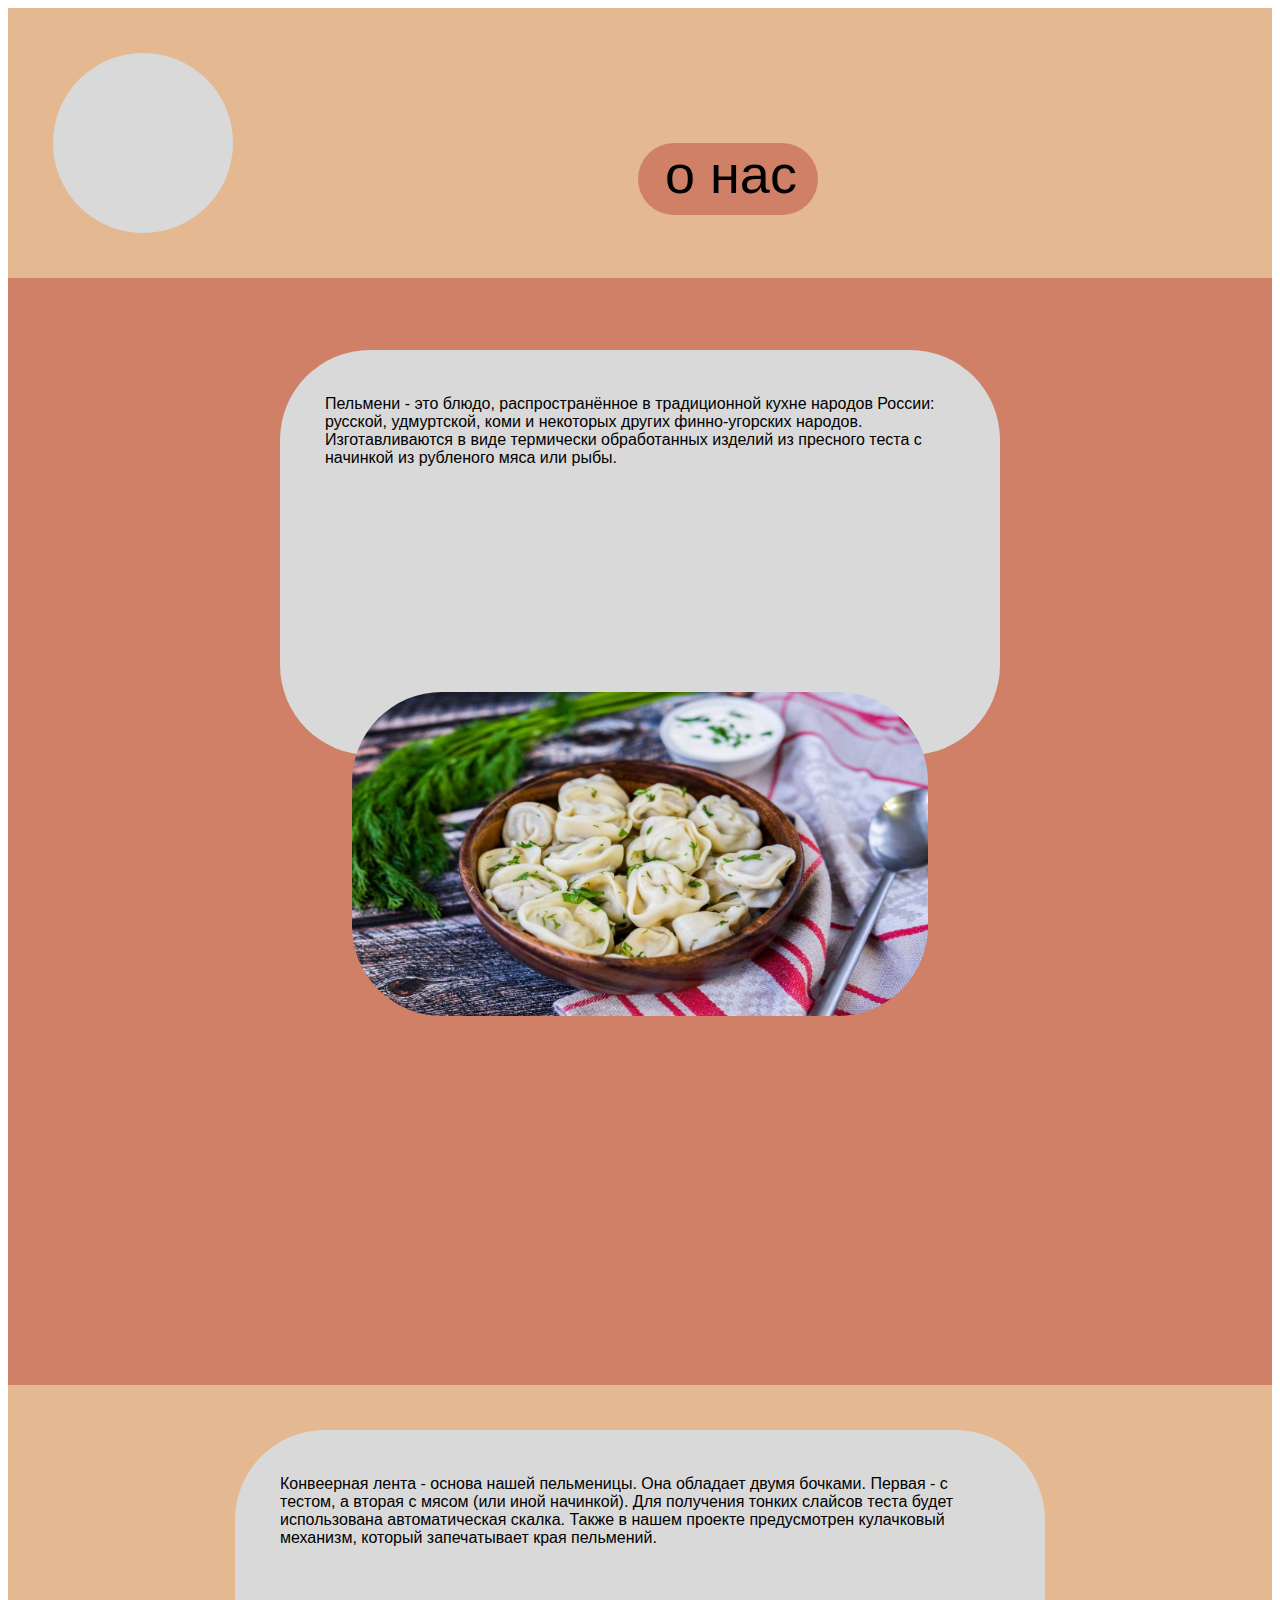
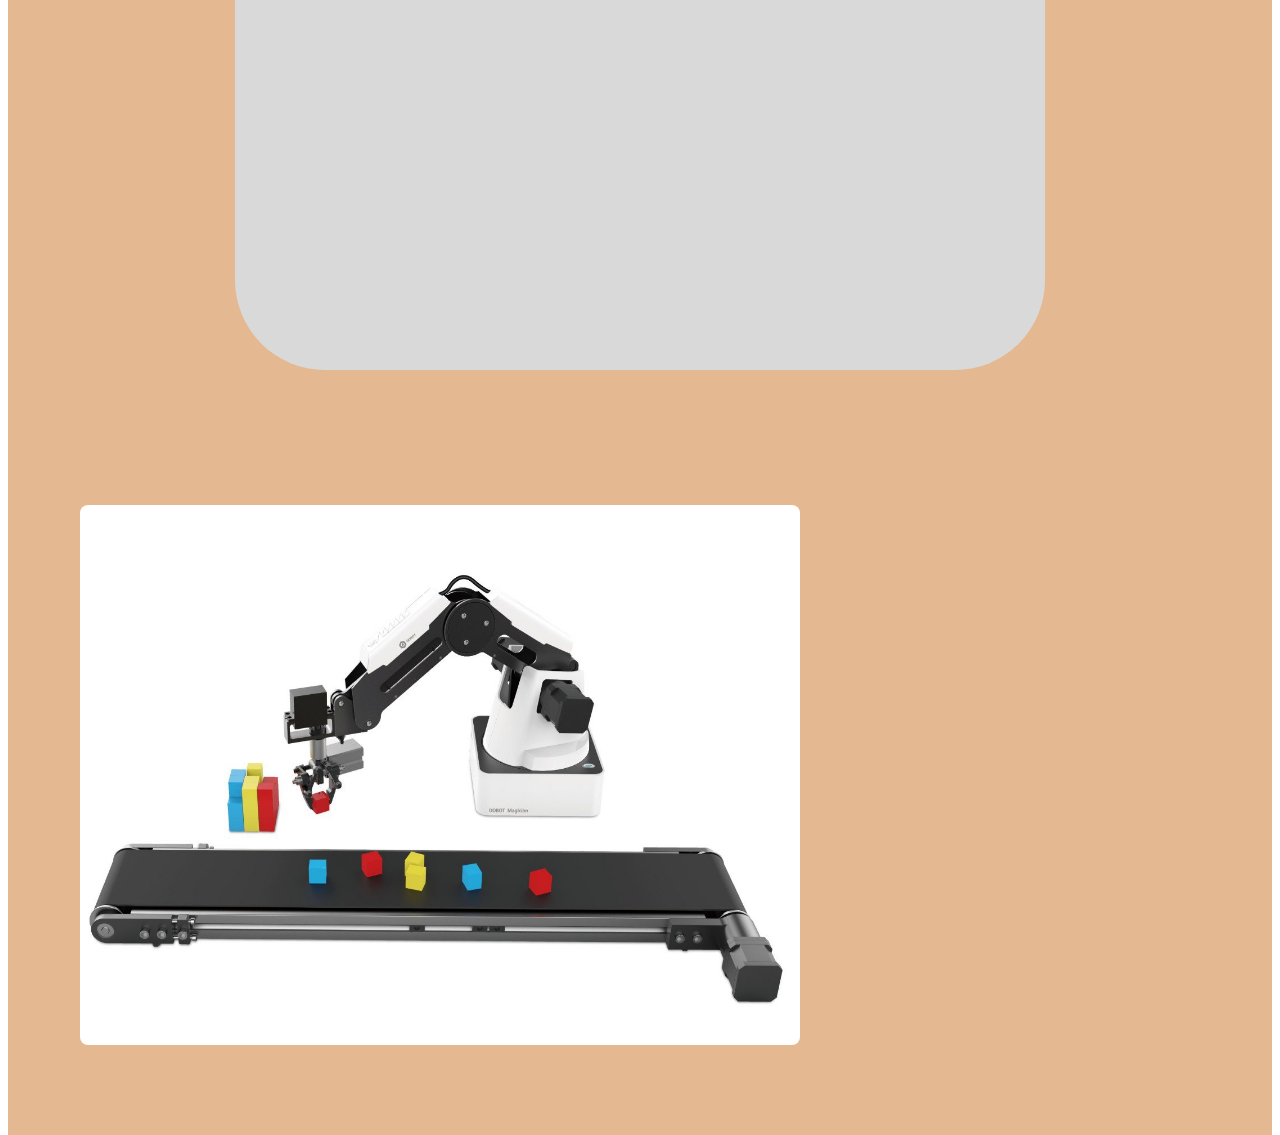
<file: index.html>
<!DOCTYPE html>
<html lang="en">
  <head>
    <meta charset="UTF-8" />
    <meta name="viewport" content="width=device-width, initial-scale=1.0" />
    <title>Pelmeni</title>
    <link rel="stylesheet" href="main.css" />
  </head>
  <body>
    <div class="container">
      <div class="block">
        <div class="box">
          <div class="box_1"></div>
        </div>
        <a href="onas.html" class="text_2">
          <div class="block_o">
            <div class="text">о нас</div>
          </div>
        </a>

        <div class="block_Pel">
          <div class="text_Pel">
            Пельмени - это блюдо, распространённое в традиционной кухне народов
            России: русской, удмуртской, коми и некоторых других финно-угорских
            народов. Изготавливаются в виде термически обработанных изделий из
            пресного теста с начинкой из рубленого мяса или рыбы.
          </div>
          <img src="аоцкп.png" alt="404" class="img_1" />
        </div>
        <div class="block_Man">
          <div class="box_2">
            <div class="text_4">
              Конвеерная лента - основа нашей пельменицы. Она обладает двумя
              бочками. Первая - с тестом, а вторая с мясом (или иной начинкой).
              Для получения тонких слайсов теста будет использована
              автоматическая скалка. Также в нашем проекте предусмотрен
              кулачковый механизм, который запечатывает края пельмений.
            </div>
          </div>
          <img src="p.jpeg" alt="404" class="img_2" />
        </div>
      </div>
    </div>
  </body>
</html>
</file>
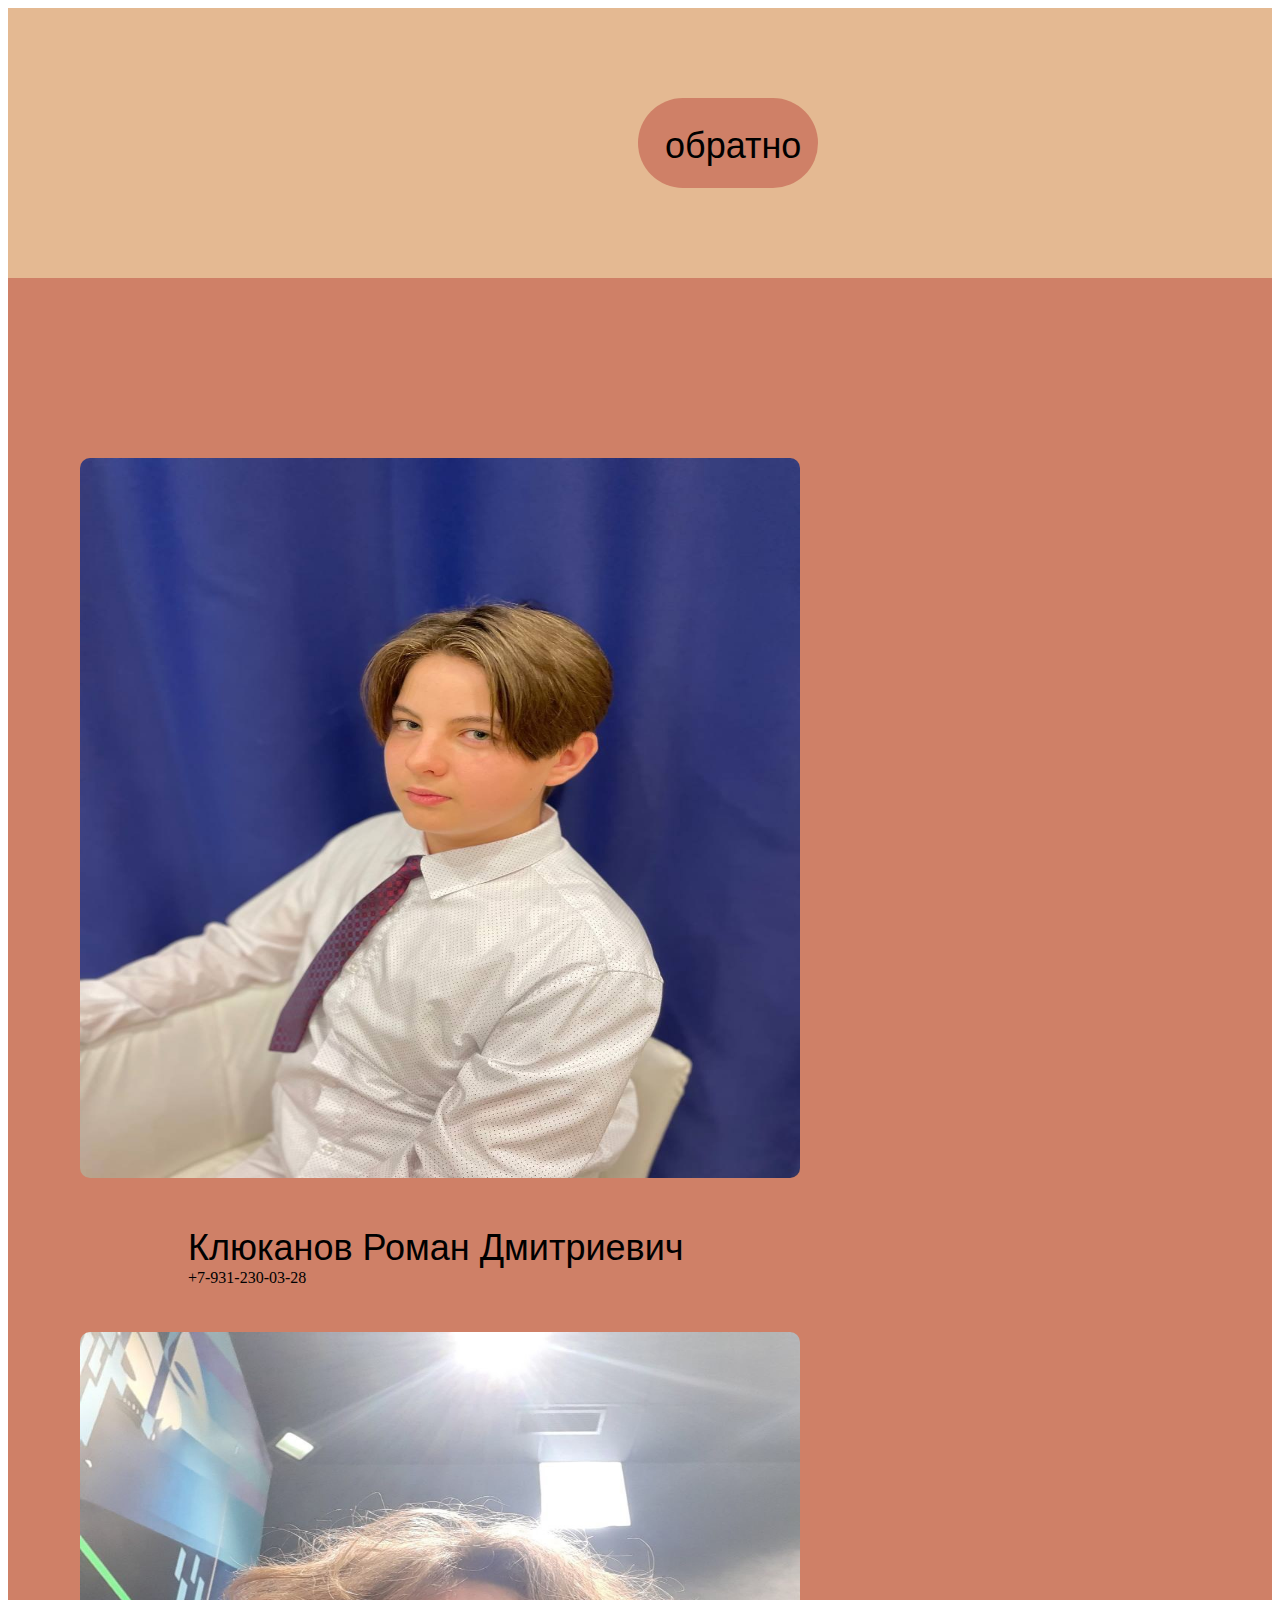
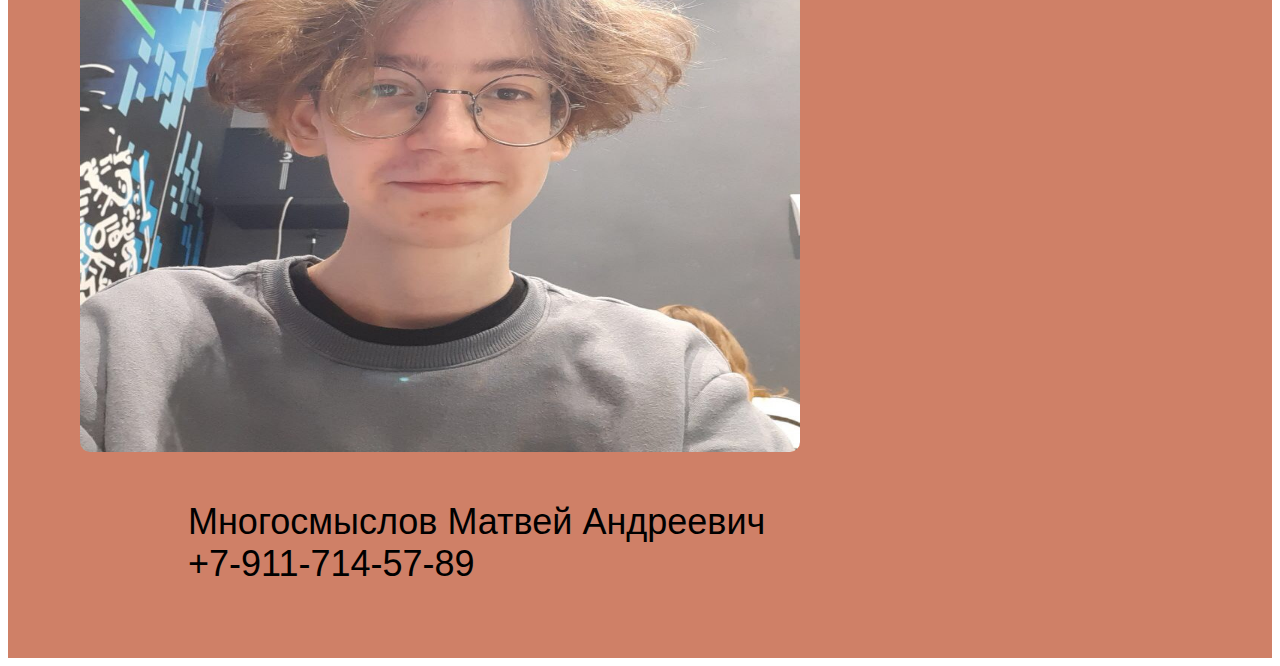
<file: onas.html>
<!DOCTYPE html>
<html lang="en">
  <head>
    <meta charset="UTF-8" />
    <meta name="viewport" content="width=device-width, initial-scale=1.0" />
    <title>Pelm</title>
    <link rel="stylesheet" href="index.css" />
  </head>
  <body>
    <div class="container">
      <div class="block">
        <div class="box">
          <div class="block_1">
            <a href="index.html" class="text">
              <div class="block_But">
                <div class="text_2">обратно</div>
              </div>
            </a>
          </div>
        </div>

        <img src="photo1696060922.jpeg" alt="404" class="img_3" />
        <div class="text_7">
          <div class="text_8">
            <div class="text_9">Клюканов Роман Дмитриевич</div>
          </div>
          <div class="text_10">+7-931-230-03-28</div>
        </div>

        <img src="photo1696060922 (1).jpeg" alt="404" class="img_4" />
        <div class="text_6">
          <div class="text_1">
            <div class="text_3">Многосмыслов Матвей Андреевич</div>
          </div>
          <div class="text_5">+7-911-714-57-89</div>
        </div>
      </div>
    </div>
  </body>
</html>
</file>
<file: main.css>
.container {
  max-width: 199vmin;
}
.block {
  height: 300vmin;
  background-color: rgba(207, 128, 103, 1);
}
.box {
  height: 30vmin;
  background-color: rgba(228, 185, 146, 1);
}
.box_1 {
  width: 20vmin;
  height: 20vmin;
  border-radius: 100%;
  background-color: rgba(217, 217, 217, 1);
  position: relative;
  left: 5vmin;
  top: 5vmin;
}
.block_o {
  width: 20vmin;
  height: 8vmin;
  background-color: rgba(207, 128, 103, 1);
  position: relative;
  left: 70vmin;
  bottom: 15vmin;
  border-radius: 10vmin;
}
.text {
  font-family: "Gill Sans", "Gill Sans MT", Calibri, "Trebuchet MS", sans-serif;
  position: relative;
  left: 3vmin;
  font-size: 6vmin;
  color: black;
}
.block_Pel {
  width: 80vmin;
  height: 45vmin;
  background-color: rgba(217, 217, 217, 1);
  border-radius: 10vmin;
  margin-left: auto;
  margin-right: auto;
}
.text_Pel {
  font-weight: 500;
  width: 70vmin;
  margin-left: auto;
  margin-right: auto;
  position: relative;
  top: 5vmin;
  font-family: "Gill Sans", "Gill Sans MT", Calibri, "Trebuchet MS", sans-serif;
}
.img_1 {
  width: 80%;
  height: 80%;
  position: relative;
  top: 30vmin;
  left: 8vmin;
  border-radius: 10vmin;
}
.text_2 {
  text-decoration: none;
}
.block_Man {
  height: 150vmin;
  background-color: rgba(228, 185, 146, 1);
  position: relative;
  top: 70vmin;
}
.box_2 {
  width: 90vmin;
  height: 60vmin;
  background-color: rgba(217, 217, 217, 1);
  position: relative;
  top: 5vmin;
  margin-left: auto;
  margin-right: auto;
  border-radius: 10vmin;
}
.text_4 {
  width: 80vmin;
  margin-left: auto;
  margin-right: auto;
  position: relative;
  top: 5vmin;
  font-family: "Gill Sans", "Gill Sans MT", Calibri, "Trebuchet MS", sans-serif;
}
.img_2 {
  width: 80vmin;
  height: 60vmin;

  position: relative;
  top: 20vmin;
  left: 8vmin;

  border-radius: 8px;
}
@media (max-width: 415px) {
  .block_Pel {
    height: 60vmin;
  }
}
@media (max-width: 350px) {
  .block_Man {
    transform: translate(0, 30vmin);
  }
  .block_Pel {
    height: 70vmin;
  }
}
@media (max-width: 331px) {
  .box_2 {
    height: 70vmin;
  }
  .block_Pel {
    height: 80vmin;
  }
}
</file>
<file: index.css>
.container {
  max-width: 199vmin;
}
.block {
  height: 250vmin;
  background-color: rgba(207, 128, 103, 1);
}
.box {
  height: 30vmin;
  background-color: rgba(228, 185, 146, 1);
}
.text {
  text-decoration: none;
}
.text_2 {
  color: black;
  position: relative;
  top: 3vmin;
  left: 3vmin;
  font-size: 4vmin;
  font-family: "Gill Sans", "Gill Sans MT", Calibri, "Trebuchet MS", sans-serif;
}
.block_But {
  width: 20vmin;
  height: 10vmin;
  background-color: rgba(207, 128, 103, 1);
  border-radius: 100vmin;
  position: relative;
  top: 10vmin;
  left: 70vmin;
}
.img_3 {
  width: 80vmin;
  height: 80vmin;
  border-radius: 10px;
  position: relative;
  top: 20vmin;
  left: 8vmin;
}
.img_4 {
  width: 80vmin;
  height: 80vmin;
  border-radius: 10px;
  position: relative;
  top: 30vmin;
  left: 8vmin;
}
.text_6 {
  position: relative;
  top: 35vmin;
  left: 20vmin;
}
.text_3 {
  font-size: 4vmin;
  font-family: "Gill Sans", "Gill Sans MT", Calibri, "Trebuchet MS", sans-serif;
}
.text_5 {
  font-size: 4vmin;
  font-family: "Gill Sans", "Gill Sans MT", Calibri, "Trebuchet MS", sans-serif;
}
.text_7 {
  position: relative;
  top: 25vmin;
  left: 20vmin;
}
.text_8 {
  font-size: 4vmin;
  font-family: "Gill Sans", "Gill Sans MT", Calibri, "Trebuchet MS", sans-serif;
}
.text_9 {
  font-size: 4vmin;
  font-family: "Gill Sans", "Gill Sans MT", Calibri, "Trebuchet MS", sans-serif;
}
</file>
